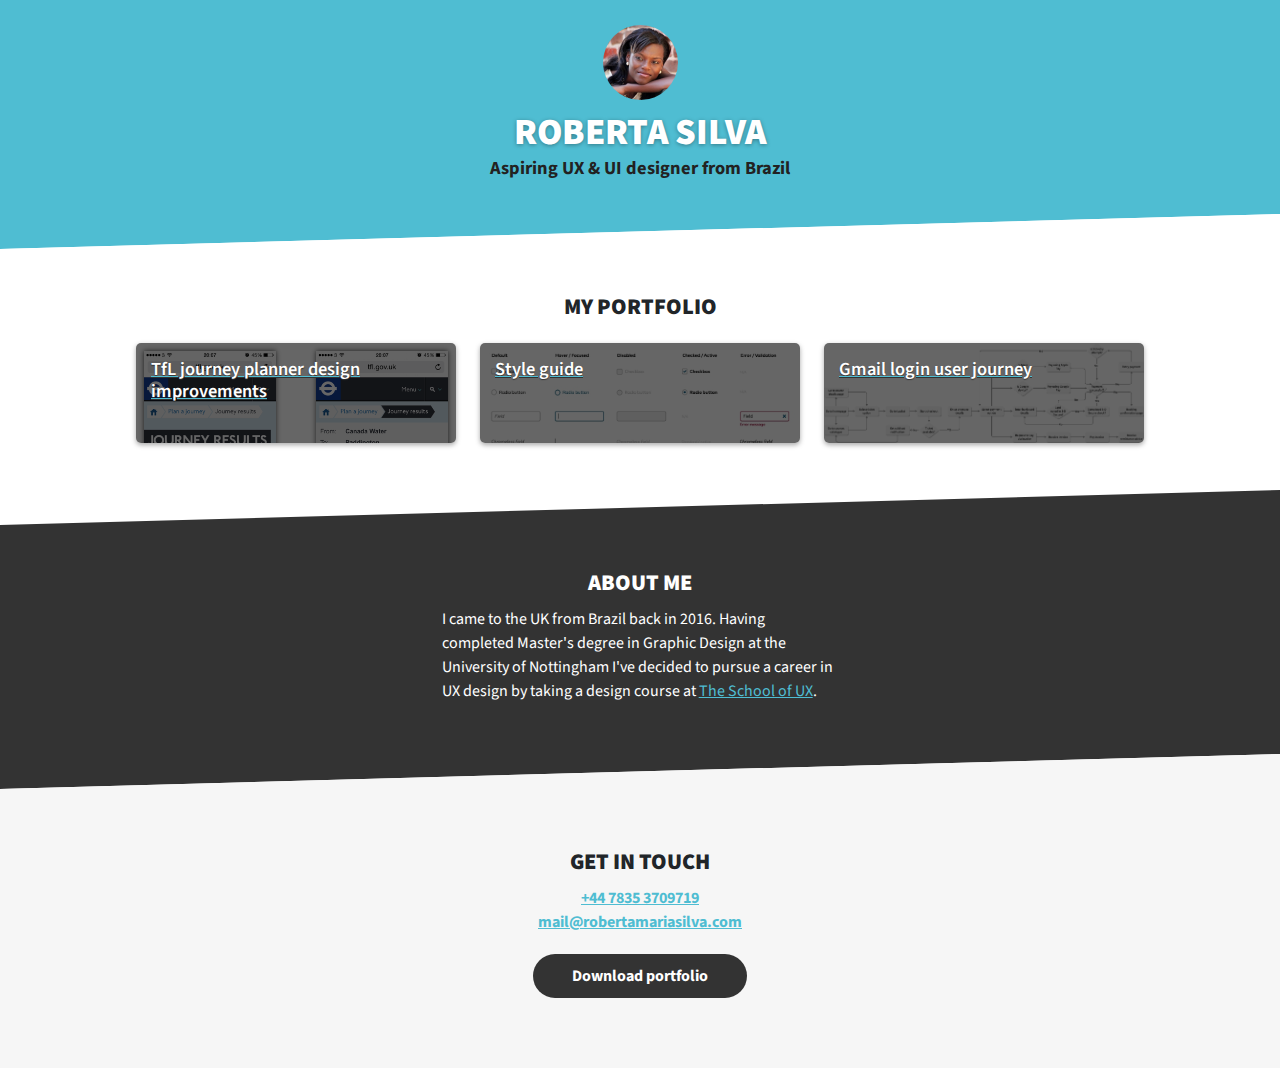
<file: index.html>
<!DOCTYPE html>
<html>

<!-- Head section where we define page metadata and reference CSS style -->
<head>
    
    <!-- Page title displayed in browser titlebar and search engines -->
    <title>Roberta's Portfolio</title>

    <!-- Below makes our page mobile-friendly -->
    <meta name="viewport" content="width=device-width, initial-scale=1">

    <!-- Section for CSS -->
    <!-- Reference to Bootstrap stylesheet -->
    <link rel="stylesheet" href="css/bootstrap.css">
    
    <!-- Reference to our stylesheet -->
    <link rel="stylesheet" href="css/styles.css">
    
    <!-- Reference to Google Fonts stylesheet -->
    <link rel="preconnect" href="https://fonts.gstatic.com">
    <link href="https://fonts.googleapis.com/css2?family=Source+Sans+Pro:wght@400;600;700;900&display=swap" rel="stylesheet">
    
</head>

<!-- Body section where we add content -->
<body>
    
    <header>
        
        <div class="row justify-content-center">
            <img class="photo" src="images/photo-author.jpg" width="75" height="75">
        </div>
        
        <h1>Roberta Silva</h1>
        
        <h2>Aspiring UX & UI designer from Brazil</h2>
    </header>
    
    <svg xmlns="http://www.w3.org/2000/svg" 
       viewBox="0 0 100 100" preserveAspectRatio="none"
       width="100%" height="35">
        <polygon fill="#4FBDD2" points="0,100 100,0 0,0"/>
        <polygon fill="white" points="0,100 100,0 100,100"/>
    </svg>    

    
    <div class="projects"> <!-- open projectS div -->
        <h3>My portfolio</h3>
        
        <div class="row justify-content-center"> <!-- open row div -->
        
            <!-- project tile no.1 -->
            <div tabindex="0" class="project col-10 col-md-3" style="background-image: url(images/project-design-improvements.png)">
                <a href="project.html">
                    <h4>TfL journey planner design improvements</h4>
                </a>
            </div>
            
            <!-- project tile no.2 -->
            <div tabindex="0" class="project col-10 col-md-3" style="background-image: url(images/project-style-guide.jpg)">
                <a href="project.html">
                    <h4>Style guide</h4>
                </a>
            </div>     
            
            <!-- project tile no.3 -->
            <div tabindex="0"  class="project col-10 col-md-3" style="background-image: url(images/project-user-journey.jpg)">
                <a href="project.html">
                    <h4>Gmail login user journey</h4>
                </a>
            </div>            
        
        </div> <!-- close row div -->
        
    </div> <!-- close projectS div -->
    
    
    <svg xmlns="http://www.w3.org/2000/svg" 
       viewBox="0 0 100 100" preserveAspectRatio="none"
       width="100%" height="35">
        <polygon fill="white" points="0,100 100,0 0,0"/>
        <polygon fill="#333333" points="0,100 100,0 100,100"/>
    </svg>    
    
    <div class="about">
        <h3>About me</h3>
        
        <div class="row justify-content-center">
            <p class="col-10 col-md-4">
                I came to the UK from Brazil back in 2016. Having completed Master's degree in Graphic Design at the University of Nottingham I've decided to pursue a career in UX design by taking a design course at <a href="https://schoolofux.com">The School of UX</a>.
            </p>       
        </div>
    </div>
    
    <svg xmlns="http://www.w3.org/2000/svg" 
       viewBox="0 0 100 100" preserveAspectRatio="none"
       width="100%" height="35">
        <polygon fill="#333333" points="0,100 100,0 0,0"/>
        <polygon fill="#f6f6f6" points="0,100 100,0 100,100"/>
    </svg>       
    
    <footer>
        <h3>Get in touch</h3>
        
        <div class="row justify-content-center">
            <a class="col-12" href="tel:+44 7835 3709719">
                +44 7835 3709719
            </a>

            <a class="col-12" href="mailto:mail@robertamariasilva.com">
                mail@robertamariasilva.com
            </a>

            <a class="btn-primary col-8 col-md-3 col-lg-2" href="portfolio.pdf">
                Download portfolio
            </a>
        </div>
        
    </footer>
    
</body>
</html>
</file>
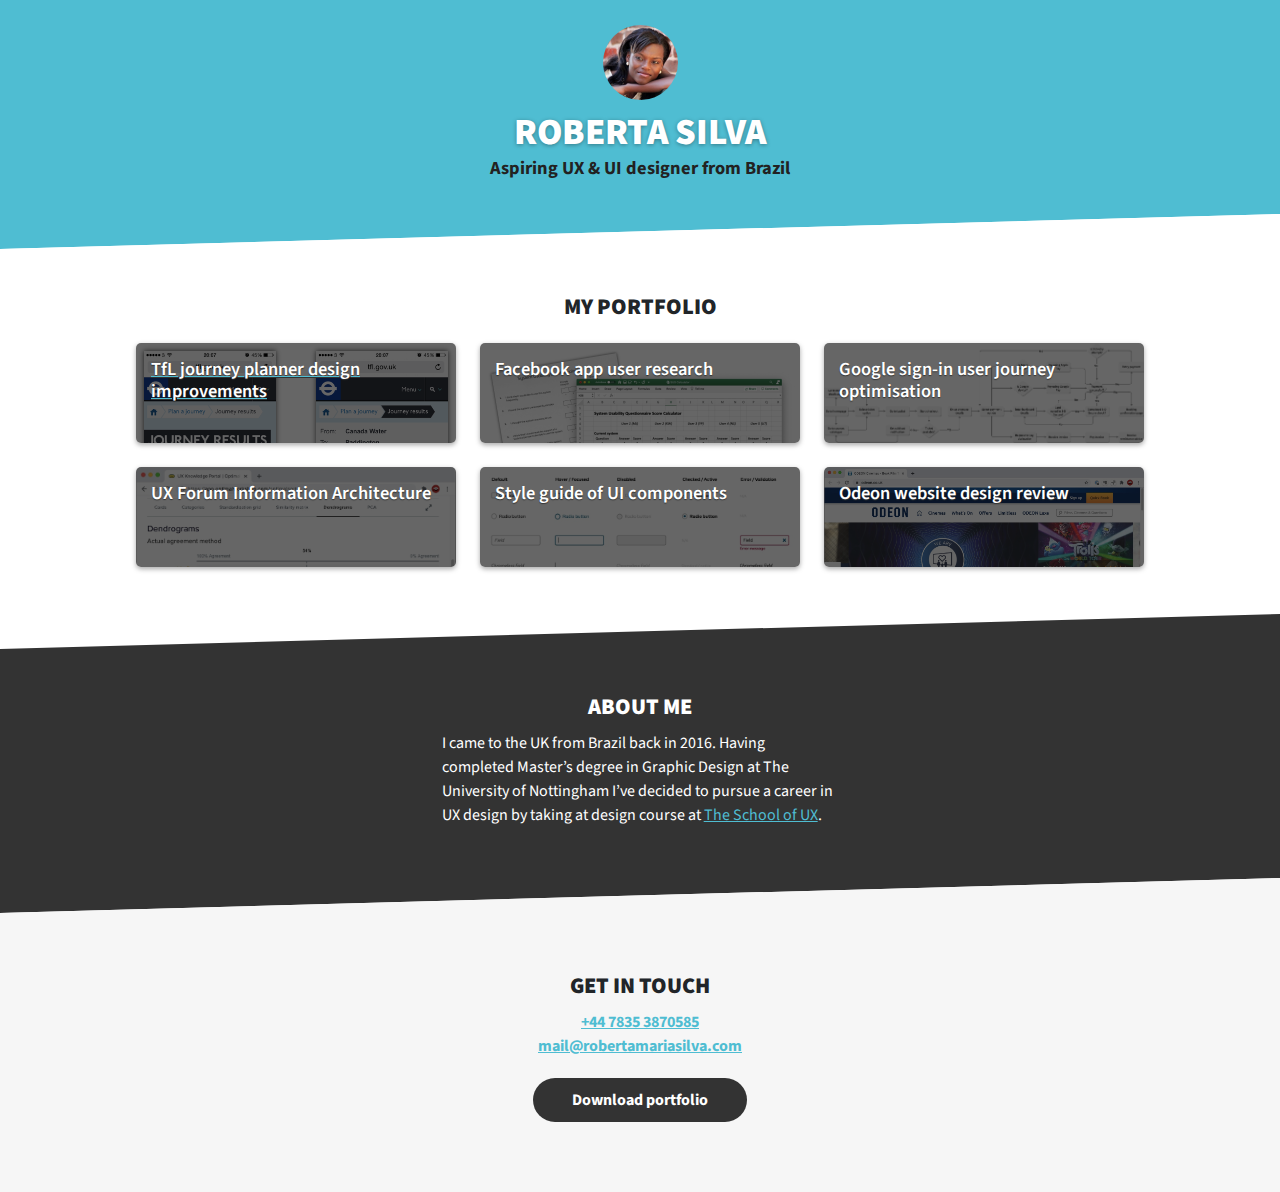
<file: index-final.html>
<!DOCTYPE html>
<html>

<!-- Head section where we define page metadata and reference CSS style -->
<head>
    
    <!-- Page title displayed in browser titlebar and search engines -->
    <title>Roberta Silva &ndash; Portfolio</title>

    <!-- Below makes our page mobile-friendly -->
    <meta name="viewport" content="width=device-width, initial-scale=1">

    <!-- Section for CSS -->
    <!-- Reference to Bootstrap stylesheet -->
    <link rel="stylesheet" href="css/bootstrap.css">

    <!-- Reference to our stylesheet -->
    <link rel="stylesheet" href="css/styles-final.css">

    <!-- Reference to Google Fonts stylesheet -->
    <link rel="stylesheet" href="https://fonts.googleapis.com/css?family=Source+Sans+Pro:400,600,700,900">

</head>

<!-- Body section where we add content -->
<body>

    <header>
        <div class="row justify-content-center">
            <img class="photo" src="images/photo-author.jpg" width="75" height="75">
        </div>
        
        <h1>Roberta Silva</h1>

        <h2>Aspiring UX &amp; UI designer from Brazil</h2>

    </header>
    
    <svg xmlns="http://www.w3.org/2000/svg" 
       viewBox="0 0 100 100" preserveAspectRatio="none"
       width="100%" height="35">
        <polygon fill="#4FBDD2" points="0,100 100,0 0,0"/>
        <polygon fill="white" points="0,100 100,0 100,100"/>
    </svg>

    <div class="projects">
        <h3>My portfolio</h3>
        
        <div class="row justify-content-center">
            
            <div class="project col-10 col-md-3" style="background-image: url(images/project-design-improvements.png);" tabindex="0">
                <a href="project-final.html">
                    <h4 class="title">TfL journey planner design improvements</h4>
                </a>
            </div>
            
            <div class="project col-10 col-md-3" style="background-image: url(images/project-user-research.jpg);" tabindex="0">
                <h4 class="title">Facebook app user research</h4>
            </div>            
            
            <div class="project col-10 col-md-3" style="background-image: url(images/project-user-journey.jpg);" tabindex="0">
                <h4 class="title">Google sign-in user journey optimisation</h4>
            </div>             
            
            <div class="project col-10 col-md-3" style="background-image: url(images/project-information-architecture.jpg);" tabindex="0">
                <h4 class="title">UX Forum Information Architecture</h4>
            </div>            
            
            <div class="project col-10 col-md-3" style="background-image: url(images/project-style-guide.jpg);" tabindex="0">
                <h4 class="title">Style guide of UI components</h4>
            </div>            

            <div class="project col-10 col-md-3" style="background-image: url(images/project-design-review.jpg);" tabindex="0">
                <h4 class="title">Odeon website design review</h4>
            </div>
        </div>
    </div>
    
    <svg xmlns="http://www.w3.org/2000/svg" 
       viewBox="0 0 100 100" preserveAspectRatio="none"
       width="100%" height="35">
        <polygon fill="white" points="0,100 100,0 0,0"/>
        <polygon fill="#333333" points="0,100 100,0 100,100"/>
    </svg>
    
    <div class="about">
        <h3>About me</h3>
        
        <div class="row justify-content-center"> 
            <p class="col-10 col-md-4">
                I came to the UK from Brazil back in 2016. Having completed Master’s degree in Graphic Design at The University of Nottingham I’ve decided to pursue a career in UX design by taking at design course at <a href="https://schoolofux.com">The School of UX</a>.
            </p>
        </div>
    </div>
    
    <svg xmlns="http://www.w3.org/2000/svg" 
       viewBox="0 0 100 100" preserveAspectRatio="none"
       width="100%" height="35">
        <polygon fill="#333333" points="0,100 100,0 0,0"/>
        <polygon fill="#F6F6F6" points="0,100 100,0 100,100"/>
    </svg>    
    
    <footer>
        <h3>Get in touch</h3>
        
        <div class="row justify-content-center">        
            <a class="col-12" href="tel:+44 7835 3870585">+44 7835 3870585</a>
            <a class="col-12" href="mailto:mail@robertamariasilva.com">mail@robertamariasilva.com</a>
            <a class="btn-primary col-8 col-md-3 col-lg-2" href="portfolio.pdf">Download portfolio</a>
        </div>
    </footer>
    
</body>
</html>
</file>
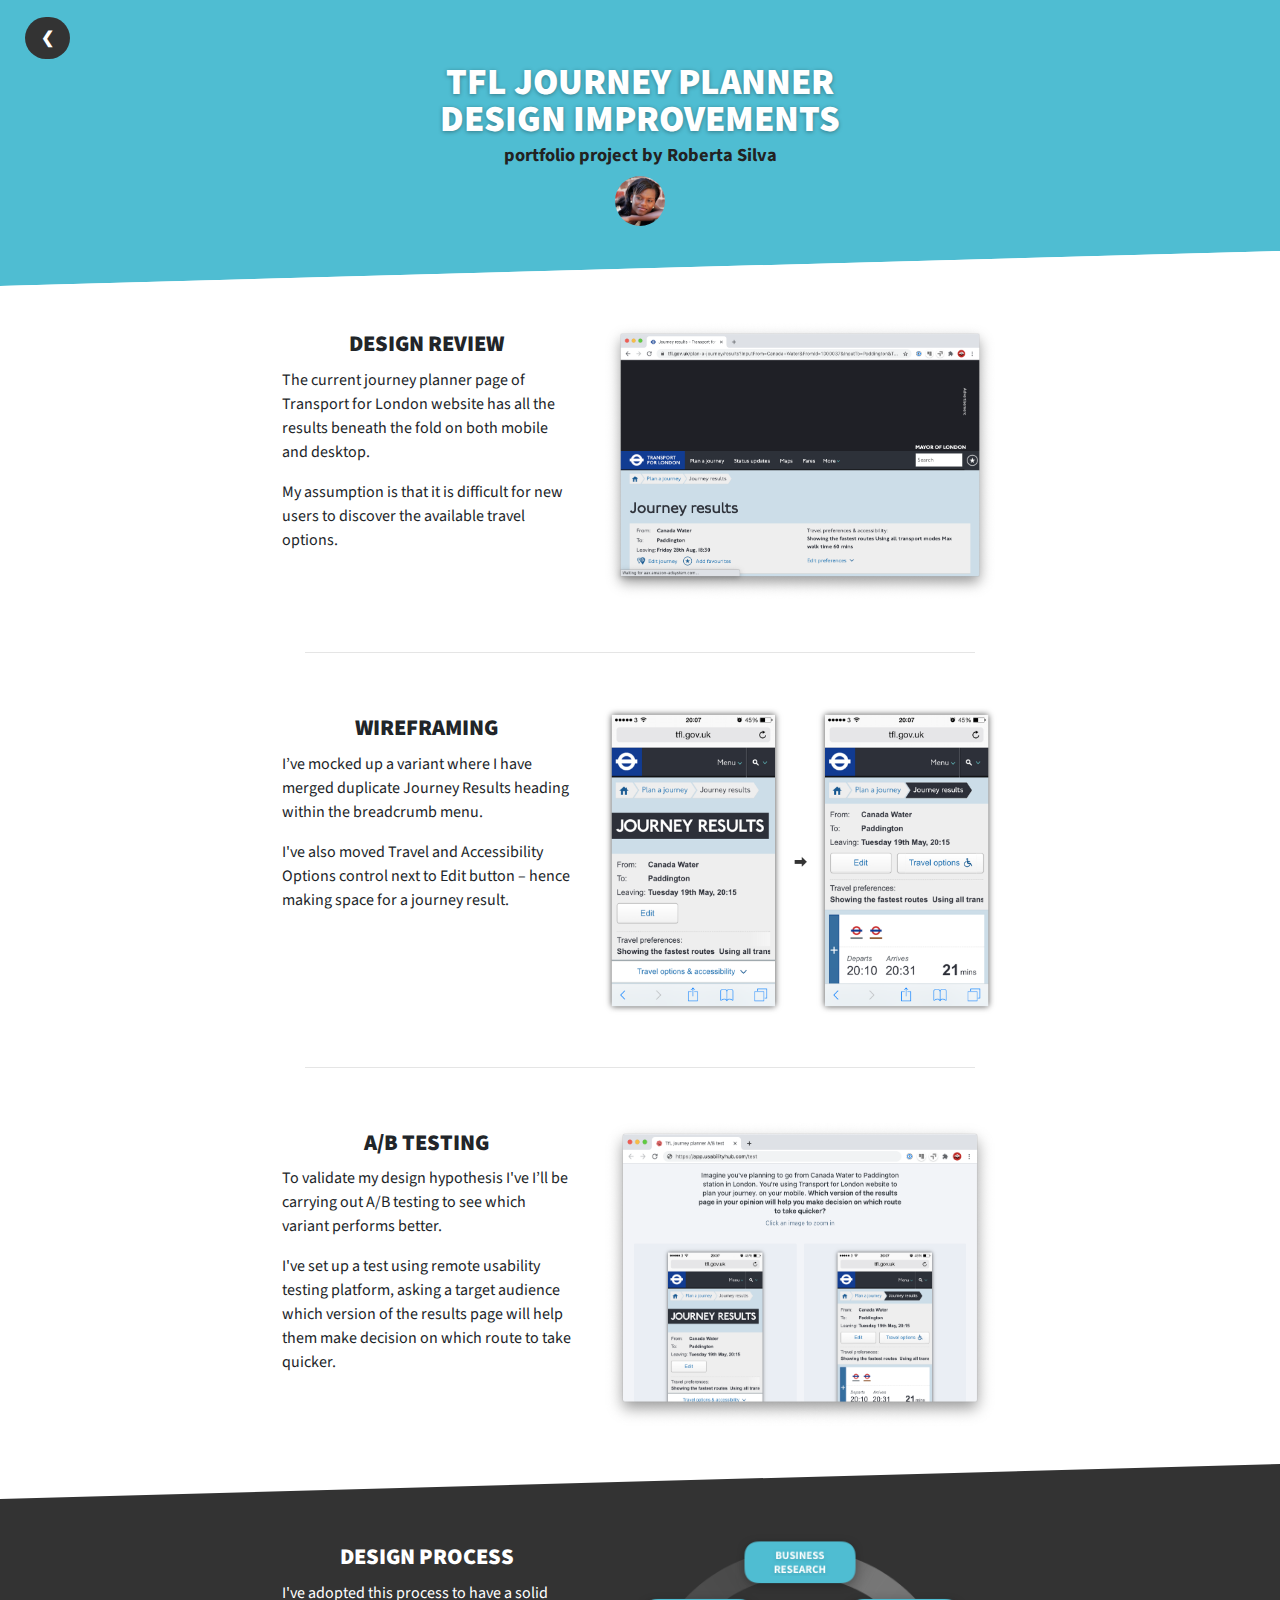
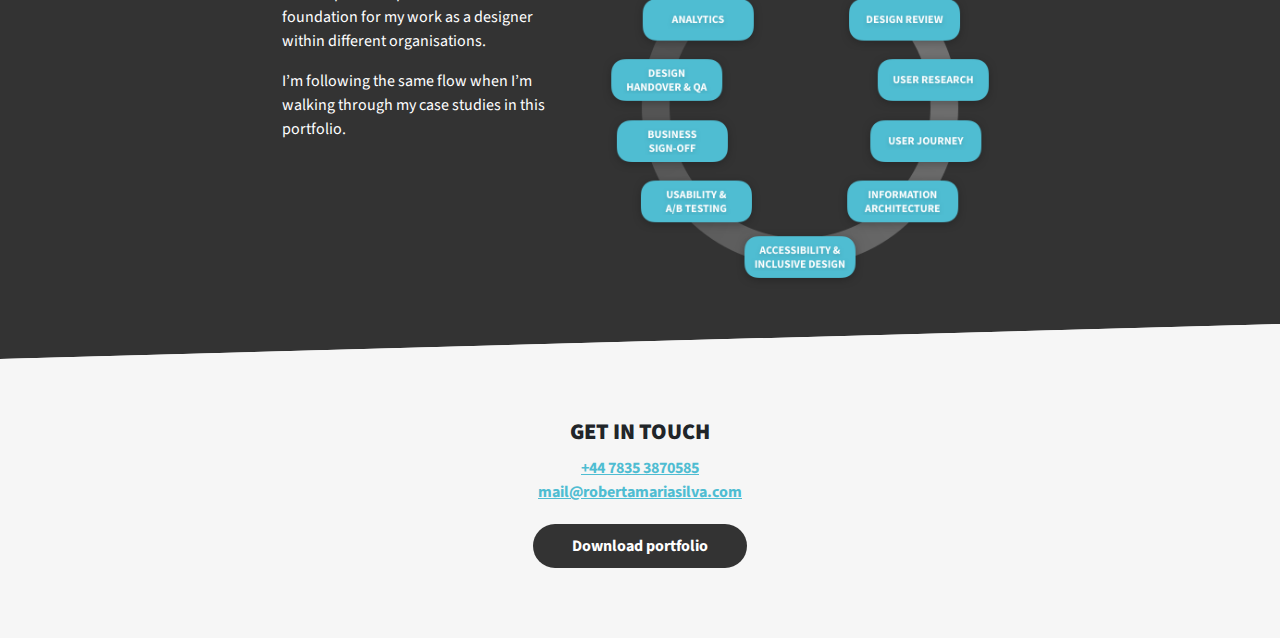
<file: project-final.html>
<!DOCTYPE html>
<html>

<!-- Head section where we define page metadata and reference CSS style -->

<head>

    <!-- Page title displayed in browser titlebar and search engines -->
    <title>TfL journey planner design improvements &ndash; project by Roberta Silva</title>

    <!-- Below makes our page mobile-friendly -->
    <meta name="viewport" content="width=device-width, initial-scale=1">

    <!-- Section for CSS -->
    <!-- Reference to Bootstrap stylesheet -->
    <link rel="stylesheet" href="css/bootstrap.css">

    <!-- Reference to our stylesheet -->
    <link rel="stylesheet" href="css/styles-final.css">

    <!-- Reference to Google Fonts stylesheet -->
    <link rel="stylesheet" href="https://fonts.googleapis.com/css?family=Source+Sans+Pro:400,600,700,900">

    <!-- Reference to our icons font stylesheet -->
    <link rel="stylesheet" href="css/icons.css">

</head>

<!-- Body section where we add content -->
<body>

    <header>
        <a href="index-final.html" class="btn-primary">&#10094;</a>        
        
        <h1>TfL journey planner<br/> design improvements</h1>

        <h2>portfolio project by Roberta Silva</h2>
        
        <div class="row justify-content-center">
            <img class="photo" src="images/photo-author.jpg" width="50" height="50">
        </div>
    </header>
    
    <svg xmlns="http://www.w3.org/2000/svg" 
       viewBox="0 0 100 100" preserveAspectRatio="none"
       width="100%" height="35">
        <polygon fill="#4FBDD2" points="0,100 100,0 0,0"/>
        <polygon fill="white" points="0,100 100,0 100,100"/>
    </svg>

    <div class="projects">
        <div class="row justify-content-center">
            <div class="col-10 col-md-3">
                <h3>Design review</h3>
                <p>
                    The current journey planner page of Transport for London website has all the results beneath the fold on both mobile and desktop.
                </p>
                <p>
                    My assumption is that it is difficult for new users to discover the available travel options.
                </p>                
            </div>
            
            <div class="col-10 col-md-4">
                <img class="img-fluid" src="images/project-design-improvements-desktop.png">
            </div>  
        </div>
    </div>    
    
    <hr class="col-6" />    

    <div class="projects">
        <div class="row justify-content-center">
            <div class="col-10 col-md-3">
                <h3>Wireframing</h3>
                <p>
                    I’ve mocked up a variant where I have merged duplicate Journey Results heading within the breadcrumb menu.
                </p>
                <p>
                    I've also moved Travel and Accessibility Options control next to Edit button – hence making space for a journey result. 
                </p>                
            </div>
            
            <div class="col-10 col-md-4">
                <img class="img-fluid" src="images/project-design-improvements.png">
            </div>  
        </div>
    </div>
    
    <hr class="col-6" />    
    
    <div class="projects">
        <div class="row justify-content-center">
            <div class="col-10 col-md-3">
                <h3>A/B testing</h3>
                <p>
                    To validate my design hypothesis I've I’ll be carrying out A/B testing to see which variant performs better.
                </p>
                <p>
                    I've set up a test using remote usability testing platform, asking a target audience which version of the results page will help them make decision on which route to take quicker.
                </p>
            </div>
            
            <div class="col-10 col-md-4">
                <img class="img-fluid" src="images/project-design-improvements-ab-test.png">
            </div>  
        </div>
    </div>
    
    <svg xmlns="http://www.w3.org/2000/svg" 
       viewBox="0 0 100 100" preserveAspectRatio="none"
       width="100%" height="35">
        <polygon fill="white" points="0,100 100,0 0,0"/>
        <polygon fill="#333333" points="0,100 100,0 100,100"/>
    </svg>
    
    <div class="process">
        <div class="row justify-content-center">
            <div class="col-10 col-md-3">
                <h3>Design process</h3>
                <p>
                    I've adopted this process to have a solid foundation for my work as a designer within different organisations.
                </p>
                <p>
                    I’m following the same flow when I’m walking through my case studies in this portfolio.  
                </p>                
            </div>
            
            <div class="col-10 col-md-4">
                <img class="img-fluid" src="images/design-process.png">
            </div>  
        </div>
    </div>    
    
    <svg xmlns="http://www.w3.org/2000/svg" 
       viewBox="0 0 100 100" preserveAspectRatio="none"
       width="100%" height="35">
        <polygon fill="#333333" points="0,100 100,0 0,0"/>
        <polygon fill="#F6F6F6" points="0,100 100,0 100,100"/>
    </svg>     
    
    
    <footer>
        <h3>Get in touch</h3>
        
        <div class="row justify-content-center">        
            <a class="col-12" href="tel:+44 7835 3870585">+44 7835 3870585</a>

            <a class="col-12" href="mailto:mail@robertamariasilva.com">mail@robertamariasilva.com</a>

            <a class="btn-primary col-8 col-md-3 col-lg-2" href="portfolio.pdf">Download portfolio</a>
        </div>
    </footer>
    
</body>
</html>
</file>
<file: css/styles.css>
/* Global styles */
body {
    background-color: white;
    font-family: 'Source Sans Pro', sans-serif;
}

.photo {
    border-radius: 1000px;
}

/* Section styles */
header {
    background-color: #4fbdd2;
    padding: 25px;
}

.projects {
    background-color: white;
    padding: 35px 15px;
}

.about {
    background-color: #333333;
    color: white;
    padding: 35px 15px;
}

footer {
    background-color: #f6f6f6;
    padding: 50px 15px;
    text-align: center;
    font-weight: 700;
}


/* Heading styles */
h1 {
    color: white;
    font-size: 2.3em;
    font-weight: 900;
    text-align: center;
    line-height: 1em;
    text-shadow: 0 1px 4px rgba(0, 0, 0, 0.35);
    margin: 15px 0 5px 0;
    text-transform: uppercase;
}

h2 {
    color: #222222;
    font-size: 1.15em;
    font-weight: 700;
    text-align: center;
    margin: 5px 0 10px 0;
}

h3 {
    font-size: 1.4em;
    font-weight: 900;
    text-align: center;
    margin: 10px 0 10px 0;
    text-transform: uppercase;
}

h4 {
    font-size: 1.15em;
    font-weight: 600;
    color: white;
    text-shadow: 0 1px 1px #333333;
}


/* Project tile styles */
.project {
    background-size: cover;
    background-color: rgba(0, 0, 0, 0.6);
    background-blend-mode: overlay;
    margin: 12px;
    padding: 15px;
    border-radius: 5px;
    box-shadow: 0 2px 5px darkgray;
    min-height: 100px;
    
    transition: all 0.3s;
}

.project:hover {
    transition: all 0.3s;
    
    transform: scale(1.02);
}

.project:active {
    box-shadow: none;
    transform: scale(0.98);
}

.project:focus {
    outline: 5px solid orange;
}


/* Button styles */
.btn-primary {
    color: white;
    background: #333333;
    border-radius: 50px;
    border: none;
    margin: 20px 0;
    padding: 10px 16px;
    text-align: center;
    font-size: 1em;
    font-weight: 700;
    text-decoration: none;
    vertical-align: middle;
    
    transition: all 0.3s;
}

.btn-primary:hover {
    background: white;
    color: black;
    text-decoration: none;
    
    transition: all 0.3s;
    
    transform: scale(1.05);
}

/* Link styles */
a {
    color: #4fbdd2;
    text-decoration: underline;
}
</file>
<file: css/styles-final.css>
/* ----------------------- */
/*       Main styles       */
/* ----------------------- */

/* Global styles */
body {
    font-family: 'Source Sans Pro', sans-serif;
}

/* Section styles */
header {
    background-color: #4FBDD2;
    padding: 25px 25px;
}

.projects {
    background-color: white;
    padding: 35px 15px;
}

.about {
    background-color: #333333;
    color: white;
    padding: 35px 15px;
}

.process {
    background-color: #333333;
    color: white;
    padding: 35px 15px;
}

footer {
    background-color: #F6F6F6;
    padding: 50px 15px;
    text-align: center;
    font-weight: 700;
}

.photo {
    border-radius: 1000px;
}

/* Heading styles */
h1 {
    color: white;
    font-size: 2.3em;
    font-weight: 900;
    text-align: center;
    line-height: 1em;
    text-shadow: 0 1px 4px rgba(0,0,0,0.35);  
    margin: 15px 0 5px 0;
    text-transform: uppercase;    
}

h2 {
    color: #222222;
    font-size: 1.15em;
    font-weight: 700;
    text-align: center;
    margin: 5px 0 10px 0;
}

h3 {
    font-size: 1.4em;
    font-weight: 900;
    text-align: center;
    margin: 10px 0 10px 0;
    text-transform: uppercase;
}

h4 {
    font-size: 1.15em;
    font-weight: 600;
    color: white;
    text-shadow: 0 1px 1px #333333;    
}


/* Project tile styles */
.project {
    background-size: cover;
    background-color: rgba(0,0,0,0.6);
    background-blend-mode: overlay;
    margin: 12px;
    padding: 15px;
    border-radius: 5px;
    box-shadow: 0 2px 5px darkgrey;
    min-height: 100px;
}

.project:hover {
    transform: scale(1.02);
    transition: all 0.2s;
}

.project:focus {
    transform: scale(1.02);
    transition: all 0.2s;
}


/* Button styles */
.btn-primary {
    color: white;
    background: #333333;
    border-radius: 50px;
    border: none;
    margin: 20px 0;
    padding: 10px 16px;
    text-align: center;
    font-size: 1em;
    font-weight: 700;
    text-decoration: none;
    vertical-align: middle;
    transition: all 0.2s;    
}

.btn-primary:hover {
    transform: scale(1.03);
    transition: all 0.2s;
    background: white;
    color: black;    
    text-decoration: none;
}


/* Link styles */
a {
    color: #4FBDD2;
    text-decoration: underline;
}

a:hover {
    color: #69BCCE;
    text-decoration: none;
}
</file>
<file: css/icons.css>
@font-face {
  font-family: 'icons';
  src:  url('../fonts/icons.eot?vrn3ve');
  src:  url('fonts/../icons.eot?vrn3ve#iefix') format('embedded-opentype'),
    url('../fonts/icons.woff2?vrn3ve') format('woff2'),
    url('../fonts/icons.ttf?vrn3ve') format('truetype'),
    url('../fonts/icons.woff?vrn3ve') format('woff'),
    url('../fonts/icons.svg?vrn3ve#icons') format('svg');
  font-weight: normal;
  font-style: normal;
}

[class^="icon-"], [class*=" icon-"] {
  /* use !important to prevent issues with browser extensions that change fonts */
  font-family: 'icons' !important;
  speak: none;
  font-style: normal;
  font-weight: normal;
  font-variant: normal;
  text-transform: none;
  line-height: 1;
  margin: 0 7px;
    
  /* Better Font Rendering =========== */
  -webkit-font-smoothing: antialiased;
  -moz-osx-font-smoothing: grayscale;
}

.icon-tickets:before {
  content: "\e902";
}
.icon-close:before {
  content: "\e900";
}
.icon-coffee:before {
  content: "\e901";
}
</file>
